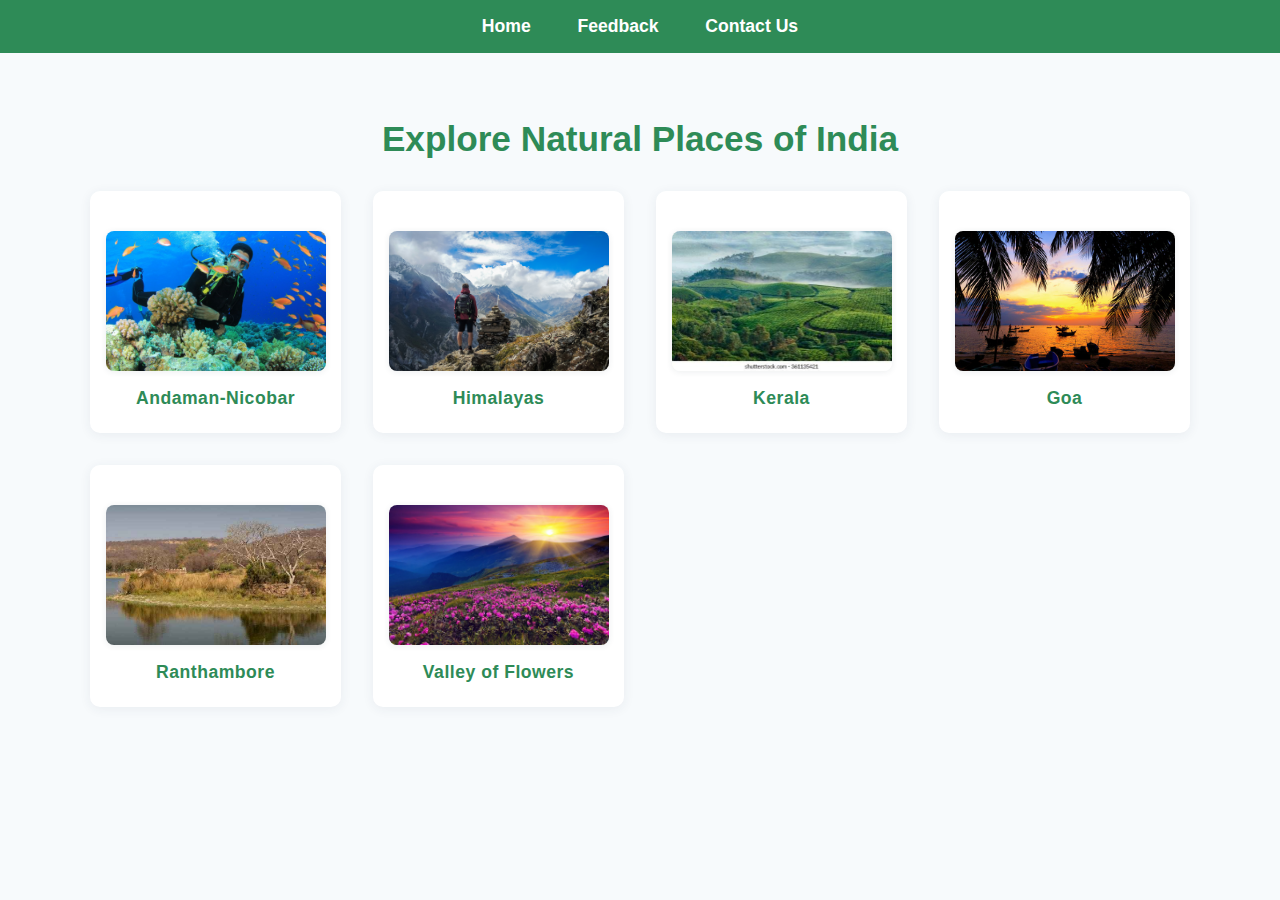
<file: index.html>
<!DOCTYPE html>
<html lang="en">
<head>
    <meta charset="UTF-8">
    <title>Natural Places of India</title>
    <link rel="stylesheet" href="css/styles.css">
    <style>
        .home-container {
            max-width: 1200px;
            margin: 0 auto;
            padding: 1.5em 1em 2em 1em;
        }
    </style>
</head>
<body>
    <nav>
        <a href="index.html">Home</a>
        <a href="feedback.html">Feedback</a>
        <a href="contact.html">Contact Us</a>
    </nav>
    <div class="home-container">
        <h1>Explore Natural Places of India</h1>
        <div class="places-gallery">
            <a href="andaman.html">
                <img src="andaman/banner.jpeg" alt="banner">
                <p>Andaman-Nicobar</p>
            </a>
            <a href="himalayas.html">
                <img src="himalayas/banner.jpeg" alt="banner">
                <p>Himalayas</p>
            </a>
            <a href="kerala.html">
                <img src="kerala/banner.jpg" alt="banner">
                <p>Kerala</p>
            </a>
            <a href="goa.html">
                <img src="goa/banner.jpg" alt="banner">
                <p>Goa</p>
            </a>
            <a href="ranthambore.html">
                <img src="ranthambore/banner.jpg" alt="banner">
                <p>Ranthambore</p>
            </a>
            <a href="valleyofflowers.html">
                <img src="valley-of-flowers/banner.jpg" alt="banner">
                <p>Valley of Flowers</p>
            </a>
        </div>
    </div>
</body>
</html>
</file>
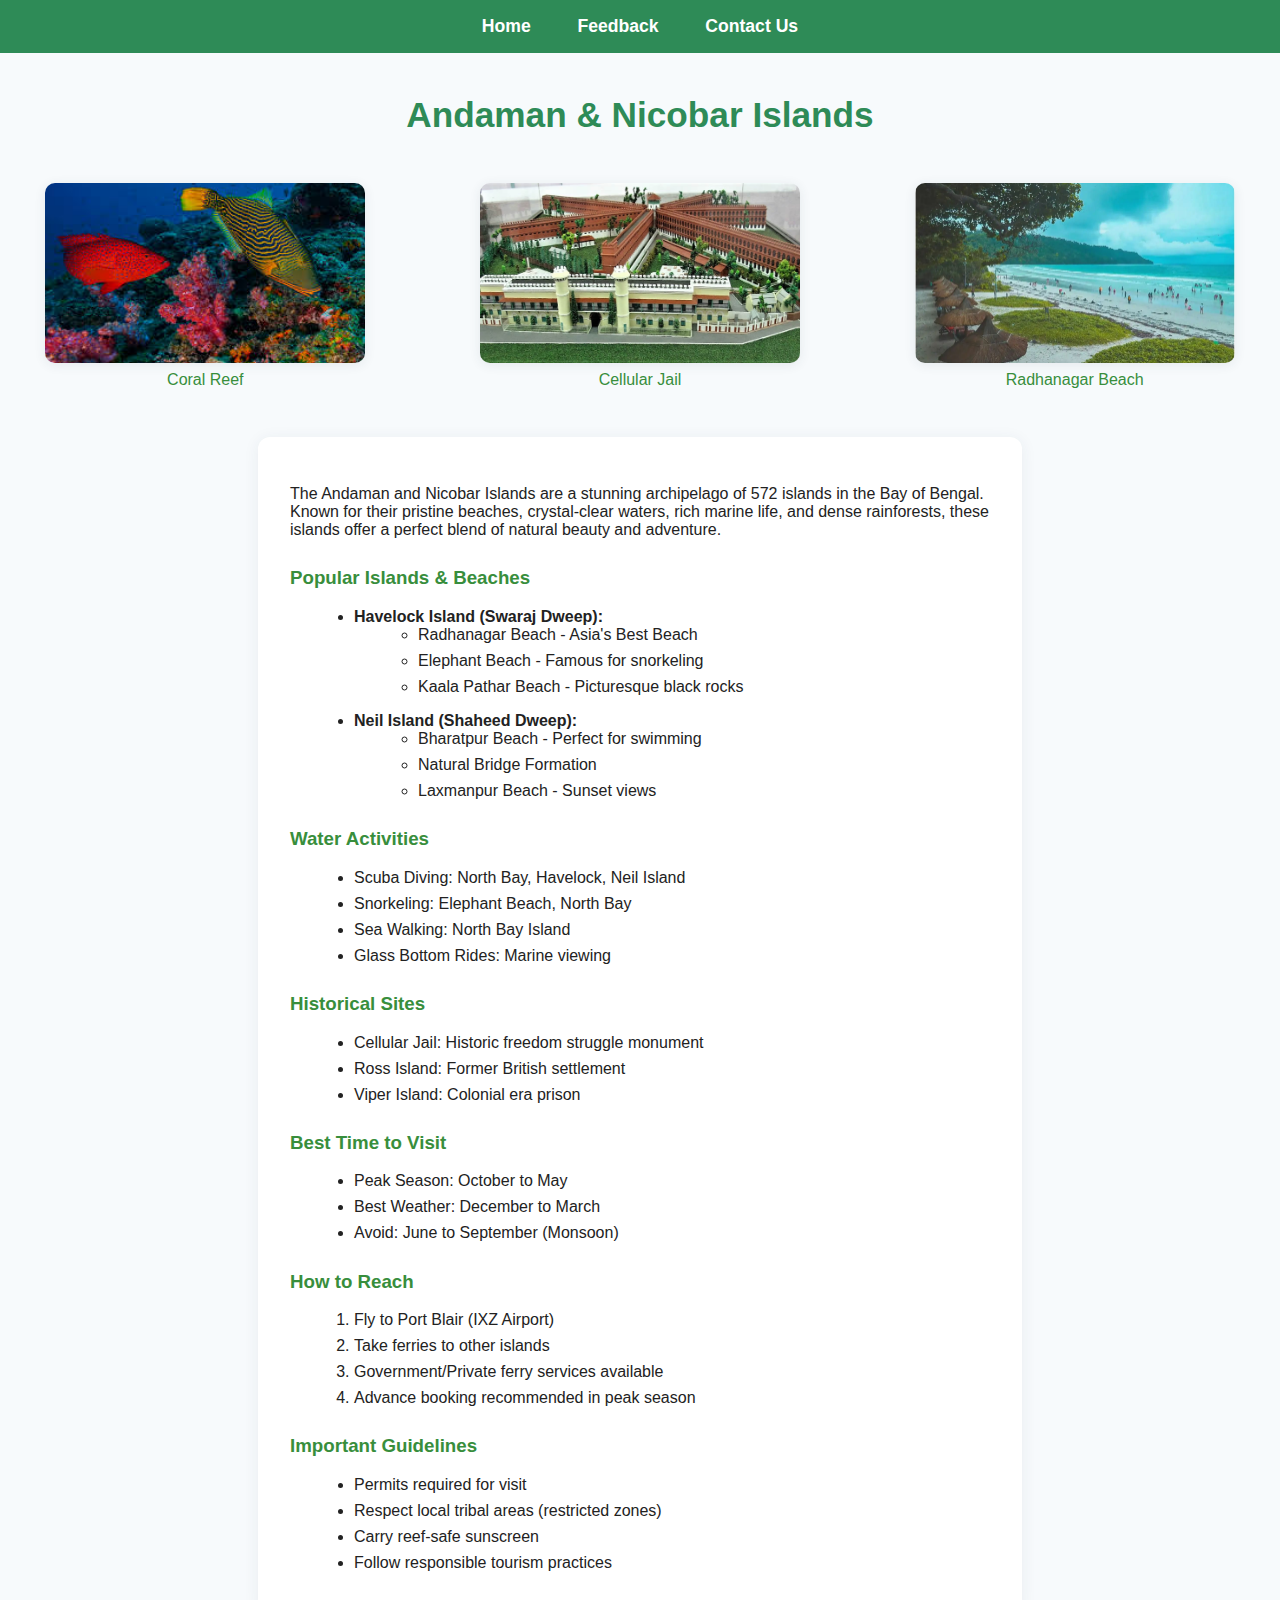
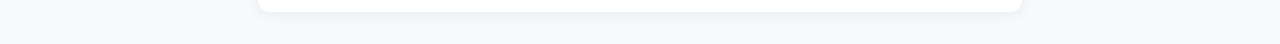
<file: andaman.html>
<!DOCTYPE html>
<html lang="en">
<head>
    <meta charset="UTF-8">
    <title>Andaman & Nicobar Islands</title>
    <link rel="stylesheet" href="css/styles.css">
    <style>
        .andaman-gallery {
            display: grid;
            grid-template-columns: repeat(auto-fit, minmax(220px, 1fr));
            gap: 1.5em;
            margin: 2em 0 1em 0;
        }
        .andaman-gallery img {
            width: 100%;
            max-width: 320px;
            height: 180px;
            object-fit: cover;
            border-radius: 10px;
            box-shadow: 0 2px 12px rgba(44,62,80,0.09);
            margin: 0 auto;
            display: block;
        }
        .andaman-gallery figcaption {
            text-align: center;
            margin-top: 0.5em;
            color: #388e3c;
            font-weight: 500;
            font-size: 1em;
        }
    </style>
</head>
<body>
    <nav>
        <a href="index.html">Home</a>
        <a href="feedback.html">Feedback</a>
        <a href="contact.html">Contact Us</a>
    </nav>
    <h1>Andaman & Nicobar Islands</h1>
    <div class="andaman-gallery">
        <figure>
            <img src="andaman/coral-reef.jpeg" alt="Coral Reef">
            <figcaption>Coral Reef</figcaption>
        </figure>
        <figure>
            <img src="andaman/cellular-jail.jpg" alt="Cellular Jail">
            <figcaption>Cellular Jail</figcaption>
        </figure>
        <figure>
            <img src="andaman/radhanagar.jpg" alt="Radhanagar Beach">
            <figcaption>Radhanagar Beach</figcaption>
        </figure>
    </div>
    <section>
        <p>The Andaman and Nicobar Islands are a stunning archipelago of 572 islands in the Bay of Bengal. Known for their pristine beaches, crystal-clear waters, rich marine life, and dense rainforests, these islands offer a perfect blend of natural beauty and adventure.</p>
        <h3>Popular Islands & Beaches</h3>
        <ul>
            <li><strong>Havelock Island (Swaraj Dweep):</strong>
                <ul>
                    <li>Radhanagar Beach - Asia's Best Beach</li>
                    <li>Elephant Beach - Famous for snorkeling</li>
                    <li>Kaala Pathar Beach - Picturesque black rocks</li>
                </ul>
            </li>
            <li><strong>Neil Island (Shaheed Dweep):</strong>
                <ul>
                    <li>Bharatpur Beach - Perfect for swimming</li>
                    <li>Natural Bridge Formation</li>
                    <li>Laxmanpur Beach - Sunset views</li>
                </ul>
            </li>
        </ul>
        <h3>Water Activities</h3>
        <ul>
            <li>Scuba Diving: North Bay, Havelock, Neil Island</li>
            <li>Snorkeling: Elephant Beach, North Bay</li>
            <li>Sea Walking: North Bay Island</li>
            <li>Glass Bottom Rides: Marine viewing</li>
        </ul>
        <h3>Historical Sites</h3>
        <ul>
            <li>Cellular Jail: Historic freedom struggle monument</li>
            <li>Ross Island: Former British settlement</li>
            <li>Viper Island: Colonial era prison</li>
        </ul>
        <h3>Best Time to Visit</h3>
        <ul>
            <li>Peak Season: October to May</li>
            <li>Best Weather: December to March</li>
            <li>Avoid: June to September (Monsoon)</li>
        </ul>
        <h3>How to Reach</h3>
        <ol>
            <li>Fly to Port Blair (IXZ Airport)</li>
            <li>Take ferries to other islands</li>
            <li>Government/Private ferry services available</li>
            <li>Advance booking recommended in peak season</li>
        </ol>
        <h3>Important Guidelines</h3>
        <ul>
            <li>Permits required for visit</li>
            <li>Respect local tribal areas (restricted zones)</li>
            <li>Carry reef-safe sunscreen</li>
            <li>Follow responsible tourism practices</li>
        </ul>
    </section>
</body>
</html>
</file>
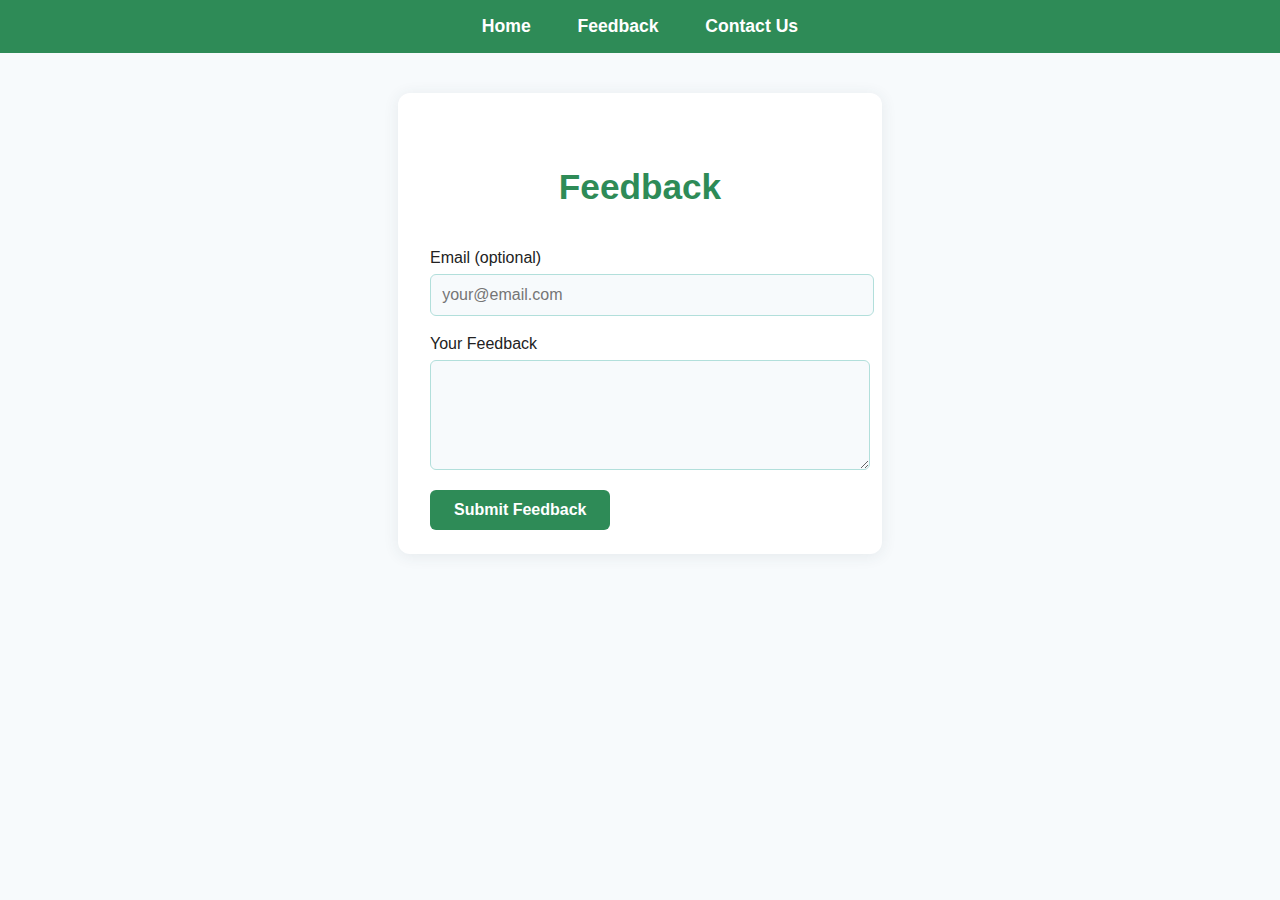
<file: feedback.html>
<!DOCTYPE html>
<html lang="en">
<head>
    <meta charset="UTF-8">
    <title>Feedback - Natural Places of India</title>
    <link rel="stylesheet" href="css/styles.css">
    <style>
        .feedback-container {
            max-width: 420px;
            margin: 2.5em auto;
            background: #fff;
            border-radius: 12px;
            box-shadow: 0 2px 16px rgba(44,62,80,0.09);
            padding: 2em 2em 1.5em 2em;
        }
        .feedback-container h1 {
            text-align: center;
            color: #2e8b57;
            margin-bottom: 1.2em;
        }
        .feedback-container label {
            font-weight: 500;
            display: block;
            margin-bottom: 0.4em;
        }
        .feedback-container input,
        .feedback-container textarea {
            width: 100%;
            padding: 0.7em;
            margin-bottom: 1.2em;
            border: 1px solid #b2dfdb;
            border-radius: 6px;
            font-size: 1em;
            background: #f7fafc;
        }
        .feedback-container textarea {
            min-height: 90px;
            resize: vertical;
        }
        .feedback-container button {
            background: #2e8b57;
            color: #fff;
            border: none;
            padding: 0.7em 1.5em;
            border-radius: 6px;
            font-size: 1em;
            font-weight: bold;
            cursor: pointer;
            transition: background 0.2s;
        }
        .feedback-container button:hover {
            background: #388e3c;
        }
    </style>
</head>
<body>
    <nav>
        <a href="index.html">Home</a>
        <a href="feedback.html">Feedback</a>
        <a href="contact.html">Contact Us</a>
    </nav>
    <div class="feedback-container">
        <h1>Feedback</h1>
        <form>
            <label for="feedback-email">Email (optional)</label>
            <input type="email" id="feedback-email" name="email" placeholder="your@email.com">
            <label for="feedback-message">Your Feedback</label>
            <textarea id="feedback-message" name="feedback" required></textarea>
            <button type="submit">Submit Feedback</button>
        </form>
    </div>
</body>
</html>
</file>
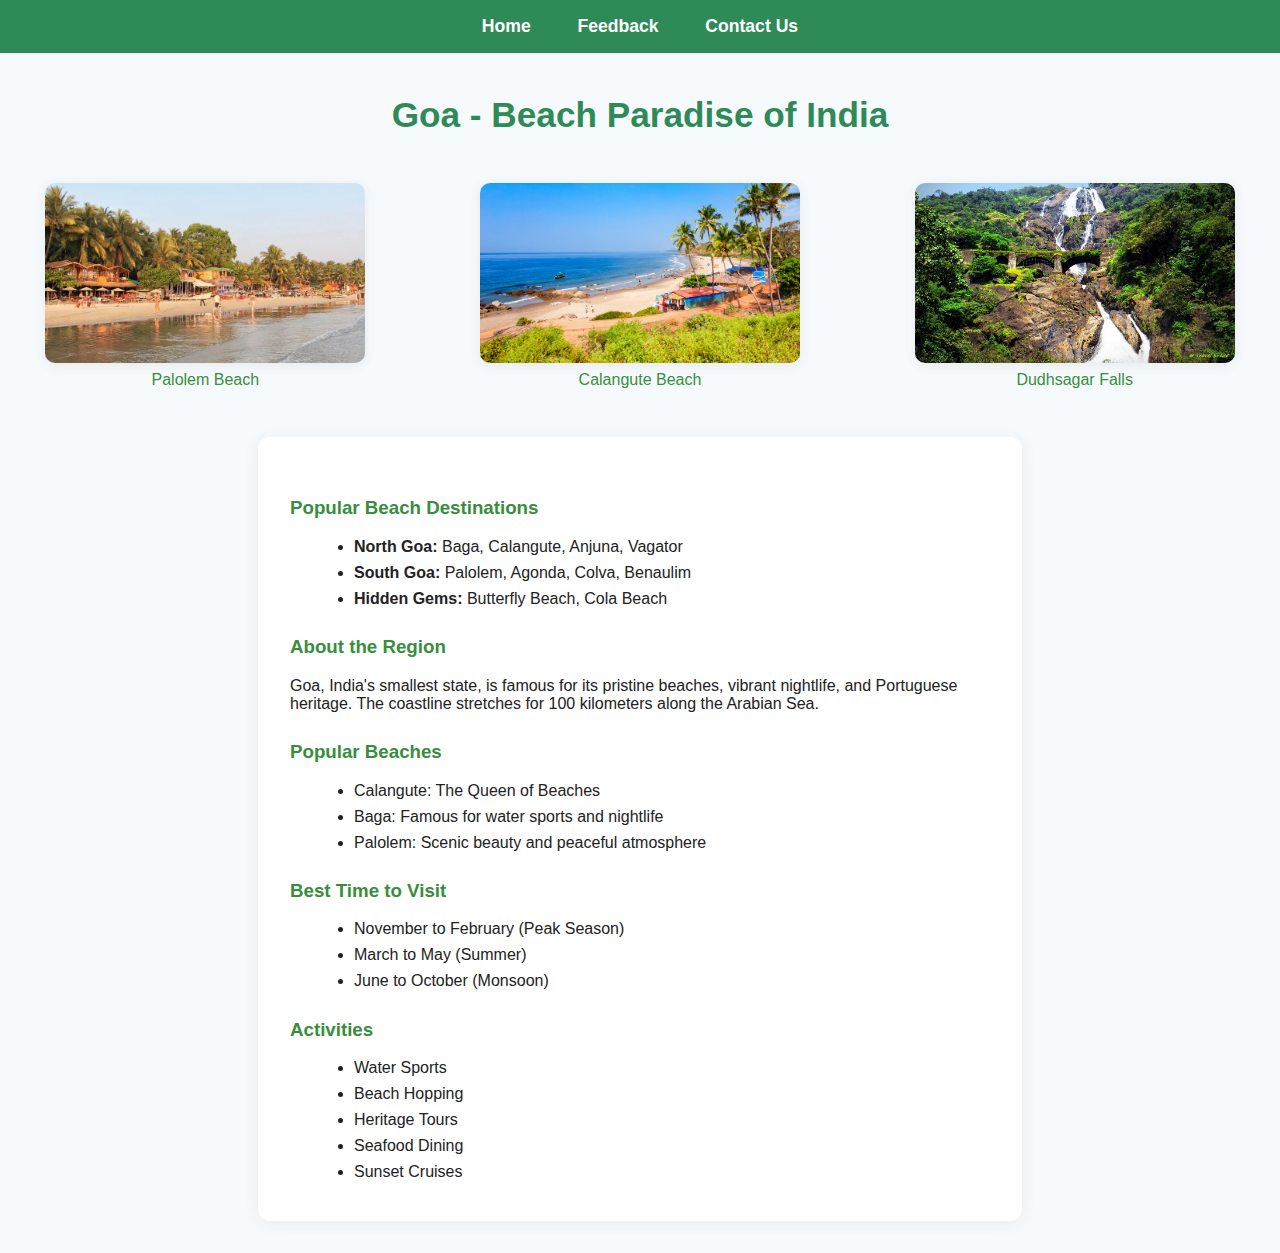
<file: goa.html>
<!DOCTYPE html>
<html lang="en">
<head>
    <meta charset="UTF-8">
    <title>Goa Beaches</title>
    <link rel="stylesheet" href="css/styles.css">
    <style>
        .goa-gallery {
            display: grid;
            grid-template-columns: repeat(auto-fit, minmax(220px, 1fr));
            gap: 1.5em;
            margin: 2em 0 1em 0;
        }
        .goa-gallery img {
            width: 100%;
            max-width: 320px;
            height: 180px;
            object-fit: cover;
            border-radius: 10px;
            box-shadow: 0 2px 12px rgba(44,62,80,0.09);
            margin: 0 auto;
            display: block;
        }
        .goa-gallery figcaption {
            text-align: center;
            margin-top: 0.5em;
            color: #388e3c;
            font-weight: 500;
            font-size: 1em;
        }
    </style>
</head>
<body>
    <nav>
        <a href="index.html">Home</a>
        <a href="feedback.html">Feedback</a>
        <a href="contact.html">Contact Us</a>
    </nav>
    <h1>Goa - Beach Paradise of India</h1>
    <div class="goa-gallery">
        <figure>
            <img src="goa/palolem.jpg" alt="Palolem Beach">
            <figcaption>Palolem Beach</figcaption>
        </figure>
        <figure>
            <img src="goa/calangute.avif" alt="Calangute Beach">
            <figcaption>Calangute Beach</figcaption>
        </figure>
        <figure>
            <img src="goa/dudhsagar.jpg" alt="Dudhsagar Falls">
            <figcaption>Dudhsagar Falls</figcaption>
        </figure>
    </div>
    <section>
        <h3>Popular Beach Destinations</h3>
        <ul>
            <li><strong>North Goa:</strong> Baga, Calangute, Anjuna, Vagator</li>
            <li><strong>South Goa:</strong> Palolem, Agonda, Colva, Benaulim</li>
            <li><strong>Hidden Gems:</strong> Butterfly Beach, Cola Beach</li>
        </ul>
        <h3>About the Region</h3>
        <p>Goa, India's smallest state, is famous for its pristine beaches, vibrant nightlife, and Portuguese heritage. The coastline stretches for 100 kilometers along the Arabian Sea.</p>
        <h3>Popular Beaches</h3>
        <ul>
            <li>Calangute: The Queen of Beaches</li>
            <li>Baga: Famous for water sports and nightlife</li>
            <li>Palolem: Scenic beauty and peaceful atmosphere</li>
        </ul>
        <h3>Best Time to Visit</h3>
        <ul>
            <li>November to February (Peak Season)</li>
            <li>March to May (Summer)</li>
            <li>June to October (Monsoon)</li>
        </ul>
        <h3>Activities</h3>
        <ul>
            <li>Water Sports</li>
            <li>Beach Hopping</li>
            <li>Heritage Tours</li>
            <li>Seafood Dining</li>
            <li>Sunset Cruises</li>
        </ul>
    </section>
</body>
</html>
</file>
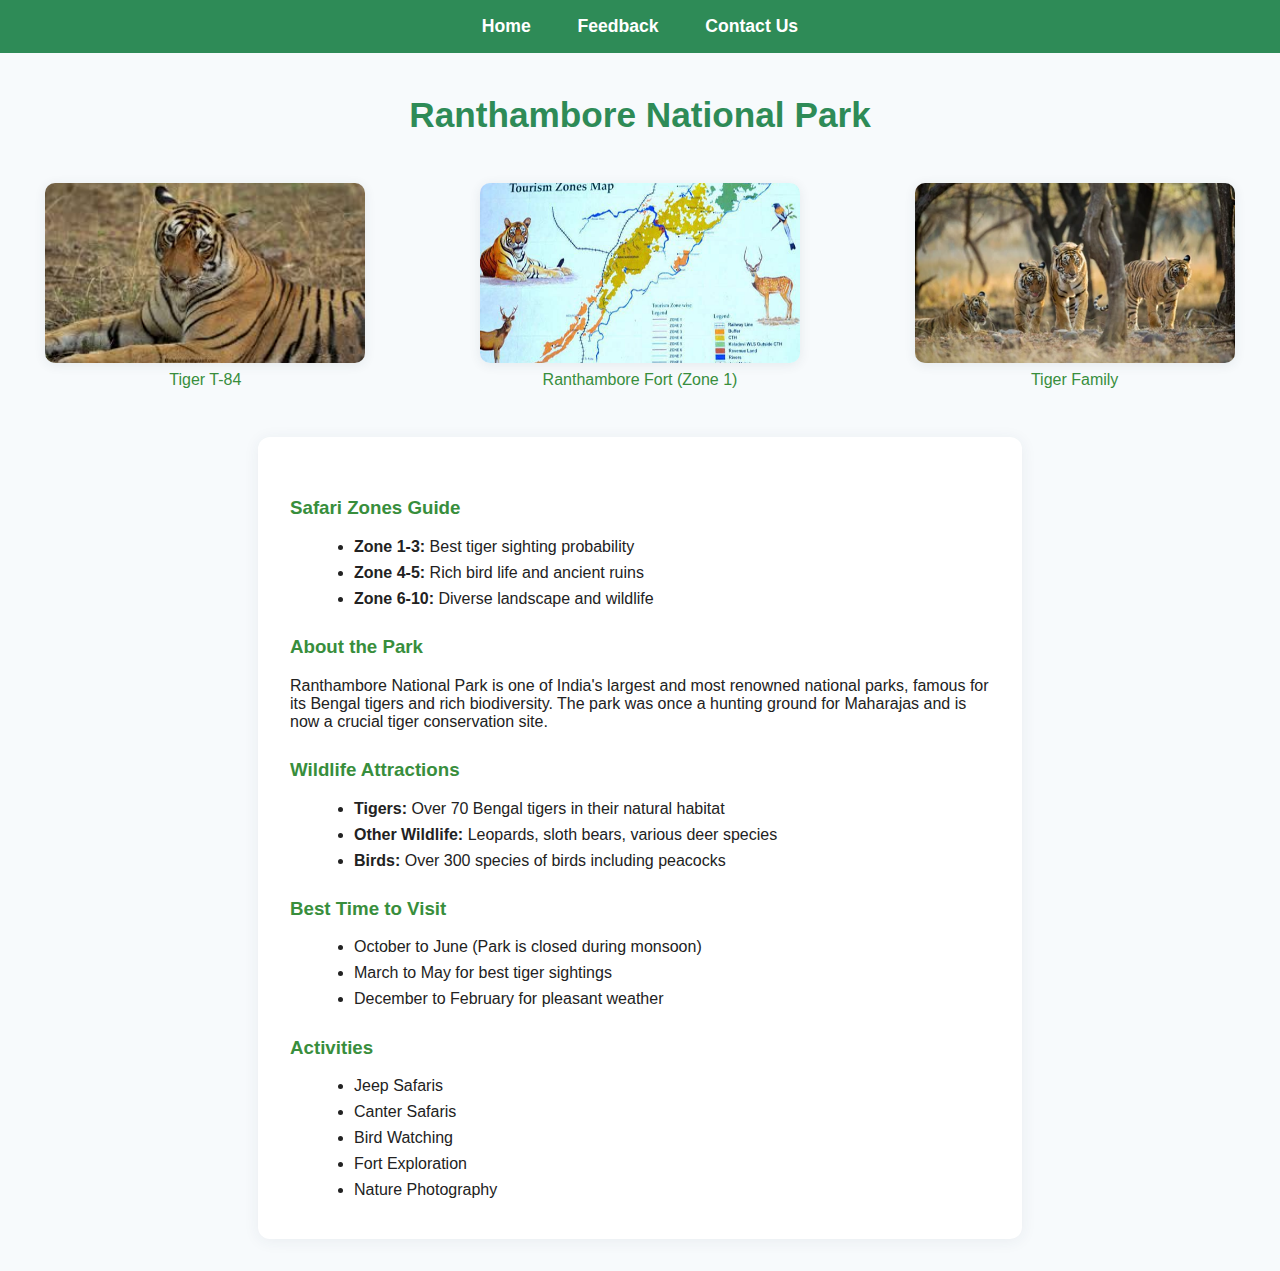
<file: ranthambore.html>
<!DOCTYPE html>
<html lang="en">
<head>
    <meta charset="UTF-8">
    <title>Ranthambore National Park</title>
    <link rel="stylesheet" href="css/styles.css">
    <style>
        .ranthambore-gallery {
            display: grid;
            grid-template-columns: repeat(auto-fit, minmax(220px, 1fr));
            gap: 1.5em;
            margin: 2em 0 1em 0;
        }
        .ranthambore-gallery img {
            width: 100%;
            max-width: 320px;
            height: 180px;
            object-fit: cover;
            border-radius: 10px;
            box-shadow: 0 2px 12px rgba(44,62,80,0.09);
            margin: 0 auto;
            display: block;
        }
        .ranthambore-gallery figcaption {
            text-align: center;
            margin-top: 0.5em;
            color: #388e3c;
            font-weight: 500;
            font-size: 1em;
        }
    </style>
</head>
<body>
    <nav>
        <a href="index.html">Home</a>
        <a href="feedback.html">Feedback</a>
        <a href="contact.html">Contact Us</a>
    </nav>
    <h1>Ranthambore National Park</h1>
    <div class="ranthambore-gallery">
        <figure>
            <img src="ranthambore/tiger-t84.jpeg" alt="Tiger T-84">
            <figcaption>Tiger T-84</figcaption>
        </figure>
        <figure>
            <img src="ranthambore/fort-zone1.jpeg" alt="Ranthambore Fort Zone 1">
            <figcaption>Ranthambore Fort (Zone 1)</figcaption>
        </figure>
        <figure>
            <img src="ranthambore/tiger-family.webp" alt="Tiger Family">
            <figcaption>Tiger Family</figcaption>
        </figure>
    </div>
    <section>
        <h3>Safari Zones Guide</h3>
        <ul>
            <li><strong>Zone 1-3:</strong> Best tiger sighting probability</li>
            <li><strong>Zone 4-5:</strong> Rich bird life and ancient ruins</li>
            <li><strong>Zone 6-10:</strong> Diverse landscape and wildlife</li>
        </ul>
        <h3>About the Park</h3>
        <p>Ranthambore National Park is one of India's largest and most renowned national parks, famous for its Bengal tigers and rich biodiversity. The park was once a hunting ground for Maharajas and is now a crucial tiger conservation site.</p>
        <h3>Wildlife Attractions</h3>
        <ul>
            <li><strong>Tigers:</strong> Over 70 Bengal tigers in their natural habitat</li>
            <li><strong>Other Wildlife:</strong> Leopards, sloth bears, various deer species</li>
            <li><strong>Birds:</strong> Over 300 species of birds including peacocks</li>
        </ul>
        <h3>Best Time to Visit</h3>
        <ul>
            <li>October to June (Park is closed during monsoon)</li>
            <li>March to May for best tiger sightings</li>
            <li>December to February for pleasant weather</li>
        </ul>
        <h3>Activities</h3>
        <ul>
            <li>Jeep Safaris</li>
            <li>Canter Safaris</li>
            <li>Bird Watching</li>
            <li>Fort Exploration</li>
            <li>Nature Photography</li>
        </ul>
    </section>
</body>
</html>
</file>
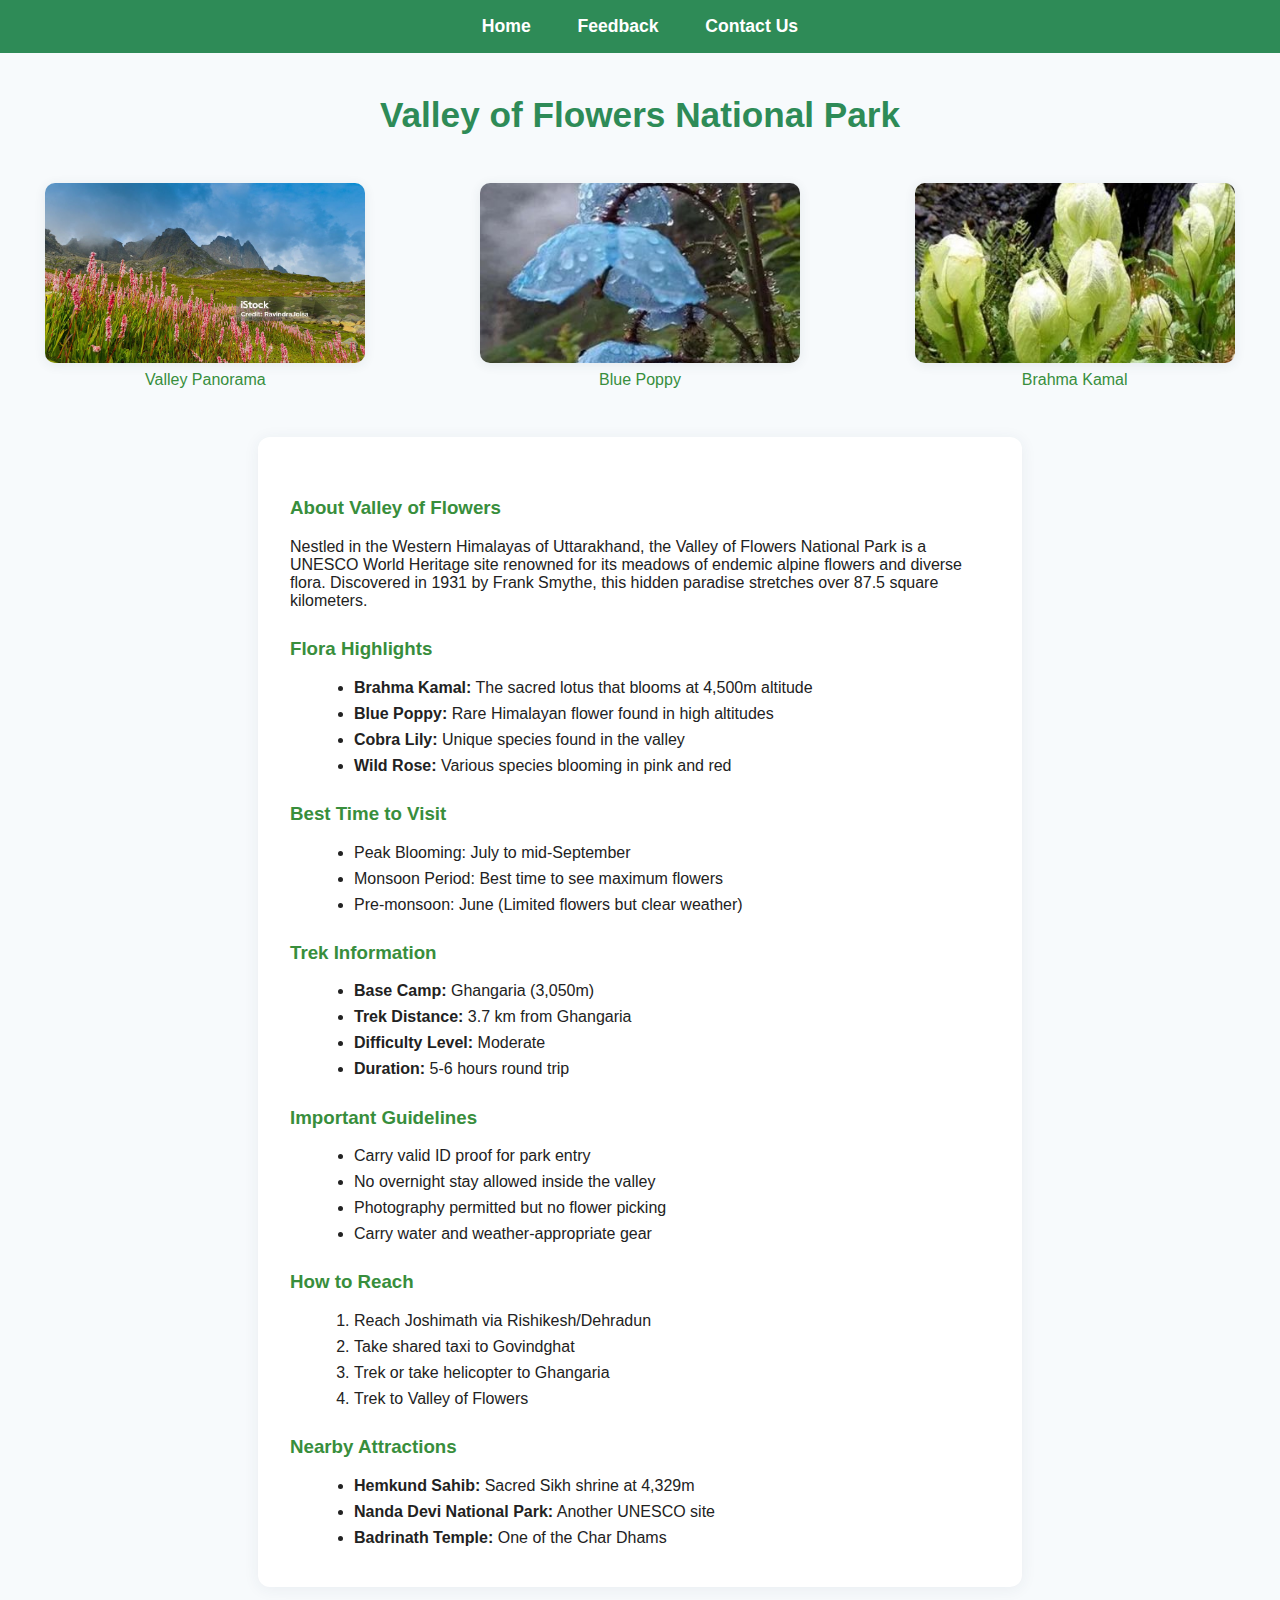
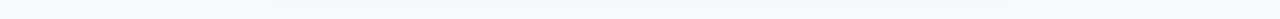
<file: valleyofflowers.html>
<!DOCTYPE html>
<html lang="en">
<head>
    <meta charset="UTF-8">
    <title>Valley of Flowers National Park</title>
    <link rel="stylesheet" href="css/styles.css">
    <style>
        .vof-gallery {
            display: grid;
            grid-template-columns: repeat(auto-fit, minmax(220px, 1fr));
            gap: 1.5em;
            margin: 2em 0 1em 0;
        }
        .vof-gallery img {
            width: 100%;
            max-width: 320px;
            height: 180px;
            object-fit: cover;
            border-radius: 10px;
            box-shadow: 0 2px 12px rgba(44,62,80,0.09);
            margin: 0 auto;
            display: block;
        }
        .vof-gallery figcaption {
            text-align: center;
            margin-top: 0.5em;
            color: #388e3c;
            font-weight: 500;
            font-size: 1em;
        }
    </style>
</head>
<body>
    <nav>
        <a href="index.html">Home</a>
        <a href="feedback.html">Feedback</a>
        <a href="contact.html">Contact Us</a>
    </nav>
    <h1>Valley of Flowers National Park</h1>
    <div class="vof-gallery">
        <figure>
            <img src="valley-of-flowers/panorama.jpg" alt="Valley of Flowers Panorama">
            <figcaption>Valley Panorama</figcaption>
        </figure>
        <figure>
            <img src="valley-of-flowers/blue poppy.jpg" alt="Blue Poppy">
            <figcaption>Blue Poppy</figcaption>
        </figure>
        <figure>
            <img src="valley-of-flowers/brahma-kamal.jpg" alt="Brahma Kamal">
            <figcaption>Brahma Kamal</figcaption>
        </figure>
    </div>
    <section>
        <h3>About Valley of Flowers</h3>
        <p>Nestled in the Western Himalayas of Uttarakhand, the Valley of Flowers National Park is a UNESCO World Heritage site renowned for its meadows of endemic alpine flowers and diverse flora. Discovered in 1931 by Frank Smythe, this hidden paradise stretches over 87.5 square kilometers.</p>
        <h3>Flora Highlights</h3>
        <ul>
            <li><strong>Brahma Kamal:</strong> The sacred lotus that blooms at 4,500m altitude</li>
            <li><strong>Blue Poppy:</strong> Rare Himalayan flower found in high altitudes</li>
            <li><strong>Cobra Lily:</strong> Unique species found in the valley</li>
            <li><strong>Wild Rose:</strong> Various species blooming in pink and red</li>
        </ul>
        <h3>Best Time to Visit</h3>
        <ul>
            <li>Peak Blooming: July to mid-September</li>
            <li>Monsoon Period: Best time to see maximum flowers</li>
            <li>Pre-monsoon: June (Limited flowers but clear weather)</li>
        </ul>
        <h3>Trek Information</h3>
        <ul>
            <li><strong>Base Camp:</strong> Ghangaria (3,050m)</li>
            <li><strong>Trek Distance:</strong> 3.7 km from Ghangaria</li>
            <li><strong>Difficulty Level:</strong> Moderate</li>
            <li><strong>Duration:</strong> 5-6 hours round trip</li>
        </ul>
        <h3>Important Guidelines</h3>
        <ul>
            <li>Carry valid ID proof for park entry</li>
            <li>No overnight stay allowed inside the valley</li>
            <li>Photography permitted but no flower picking</li>
            <li>Carry water and weather-appropriate gear</li>
        </ul>
        <h3>How to Reach</h3>
        <ol>
            <li>Reach Joshimath via Rishikesh/Dehradun</li>
            <li>Take shared taxi to Govindghat</li>
            <li>Trek or take helicopter to Ghangaria</li>
            <li>Trek to Valley of Flowers</li>
        </ol>
        <h3>Nearby Attractions</h3>
        <ul>
            <li><strong>Hemkund Sahib:</strong> Sacred Sikh shrine at 4,329m</li>
            <li><strong>Nanda Devi National Park:</strong> Another UNESCO site</li>
            <li><strong>Badrinath Temple:</strong> One of the Char Dhams</li>
        </ul>
    </section>
</body>
</html>
</file>
<file: css/styles.css>
body {
    font-family: 'Segoe UI', Arial, sans-serif;
    margin: 0;
    padding: 0;
    background: #f7fafc;
    color: #222;
}

nav {
    background: #2e8b57;
    padding: 1em 0.5em;
    text-align: center;
}

nav a {
    color: #fff;
    text-decoration: none;
    margin: 0 1.2em;
    font-weight: bold;
    font-size: 1.1em;
    transition: color 0.2s;
}

nav a:hover {
    color: #ffe082;
}

h1 {
    text-align: center;
    margin-top: 1.2em;
    color: #2e8b57;
    font-size: 2.2em;
}

img {
    display: block;
    margin: 1.5em auto 1em auto;
    border-radius: 12px;
    box-shadow: 0 2px 12px rgba(0,0,0,0.08);
}

section {
    max-width: 700px;
    margin: 2em auto;
    background: #fff;
    padding: 2em 2em 1.5em 2em;
    border-radius: 12px;
    box-shadow: 0 2px 16px rgba(44,62,80,0.07);
}

h3 {
    color: #388e3c;
    margin-top: 1.5em;
}

ul, ol {
    margin-left: 1.5em;
    margin-bottom: 1em;
}

li {
    margin-bottom: 0.5em;
}

.places-gallery {
    display: grid;
    grid-template-columns: repeat(auto-fit, minmax(220px, 1fr));
    gap: 2em;
    max-width: 1100px;
    margin: 2em auto;
    padding: 0 1em;
}

.places-gallery a {
    display: flex;
    flex-direction: column;
    align-items: center;
    background: #fff;
    border-radius: 10px;
    box-shadow: 0 2px 12px rgba(44,62,80,0.07);
    text-decoration: none;
    transition: transform 0.15s, box-shadow 0.15s;
    padding: 1em 0.5em;
}

.places-gallery a:hover {
    transform: translateY(-6px) scale(1.03);
    box-shadow: 0 6px 24px rgba(44,62,80,0.13);
    background: #f0fff4;
}

.places-gallery img {
    width: 100%;
    max-width: 220px;
    height: 140px;
    object-fit: cover;
    border-radius: 8px;
    margin-bottom: 0.8em;
    box-shadow: 0 1px 6px rgba(44,62,80,0.09);
}

.places-gallery p {
    color: #2e8b57;
    font-size: 1.1em;
    font-weight: 600;
    margin: 0.2em 0 0.5em 0;
    text-align: center;
    letter-spacing: 0.5px;
}

@media (max-width: 600px) {
    section {
        padding: 1em 0.5em;
    }
    img {
        max-width: 98vw;
    }
    nav a {
        display: block;
        margin: 0.5em 0;
    }
}
</file>
